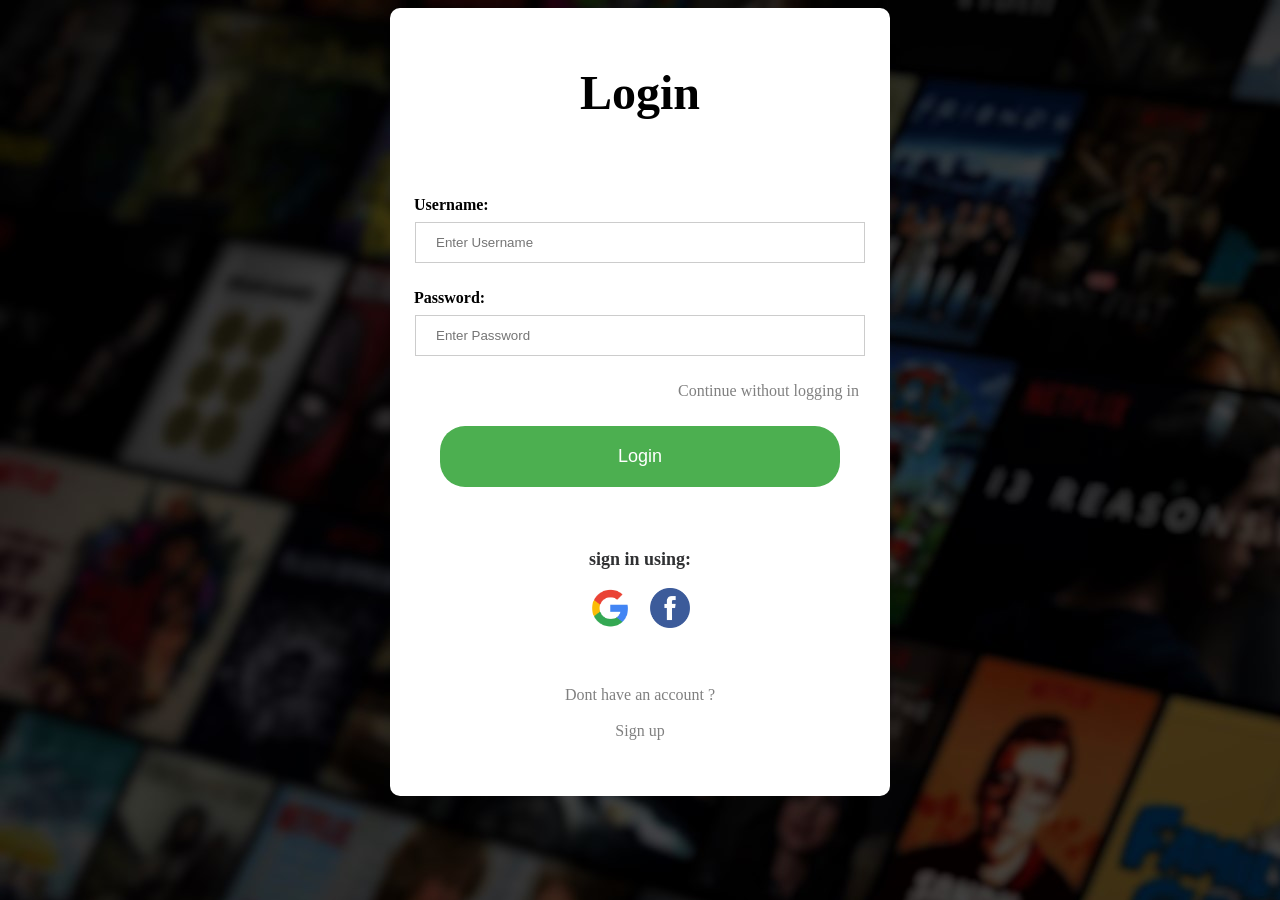
<file: login.html>
<html>
<head>
<link type="text/css" rel="stylesheet" href="css\login.css">
<title>Login test</title>
</head>
<body background="image\netflixbg.jpg">


<div class="container">

<br> <br>
<h1> <center>  <font face="calibri" size="50px"> <b> Login </font> </center></b> </h1> <br> <br> <br>

<form>
<div class="container">

    <label for="uname"><b> &nbsp &nbsp &nbsp Username: </font></b></label>
  <center>  <input type="text" placeholder="Enter Username" name="uname" required> </center> <br>

    <label for="psw"><b> &nbsp &nbsp &nbsp Password:</b></label>
  <center>  <input type="password" placeholder="Enter Password" name="psw" required> </center> <br> 
  
 &nbsp &nbsp &nbsp &nbsp &nbsp &nbsp  &nbsp &nbsp &nbsp &nbsp &nbsp &nbsp &nbsp &nbsp &nbsp &nbsp &nbsp &nbsp  &nbsp &nbsp &nbsp &nbsp &nbsp &nbsp &nbsp  &nbsp &nbsp &nbsp &nbsp &nbsp &nbsp &nbsp  &nbsp &nbsp &nbsp &nbsp 
 
 <a href="moviespage.html">  <span class="psw"> <font color="grey"> Continue without logging in </font> </span> </a> <br> <br>
<center>
    <button type="submit"> <a href="moviespage.html"> <font color="white" size="4" > Login </font> </a> </button>  <br> <br> <br><br>
	<font size="4px" color="#303133"> <b>sign in using: </b> </font><br> <br>
	
	<a href="https://accounts.google.com/signin/v2/identifier?hl=en&passive=true&continue=https%3A%2F%2Fwww.google.com%2F&flowName=GlifWebSignIn&flowEntry=ServiceLogin">
	<img src="image\googlelogo.png" height="40px" width="40px" class="image"> 
	</a>
	&nbsp &nbsp
	<a href="https://en-gb.facebook.com/login/">
	<img src="image\facebook.png" height="40px" width="40px" class="image"> 
	</a>
	<br> <br> <br> <br>
	<font color="grey"> Dont have an account ? </font>  <br> <br>
	 <a href="signup.html"> <font color="grey">Sign up </font> </a> 
	
	
	
  
  </div>
</center>

</body>
</html>
</file>
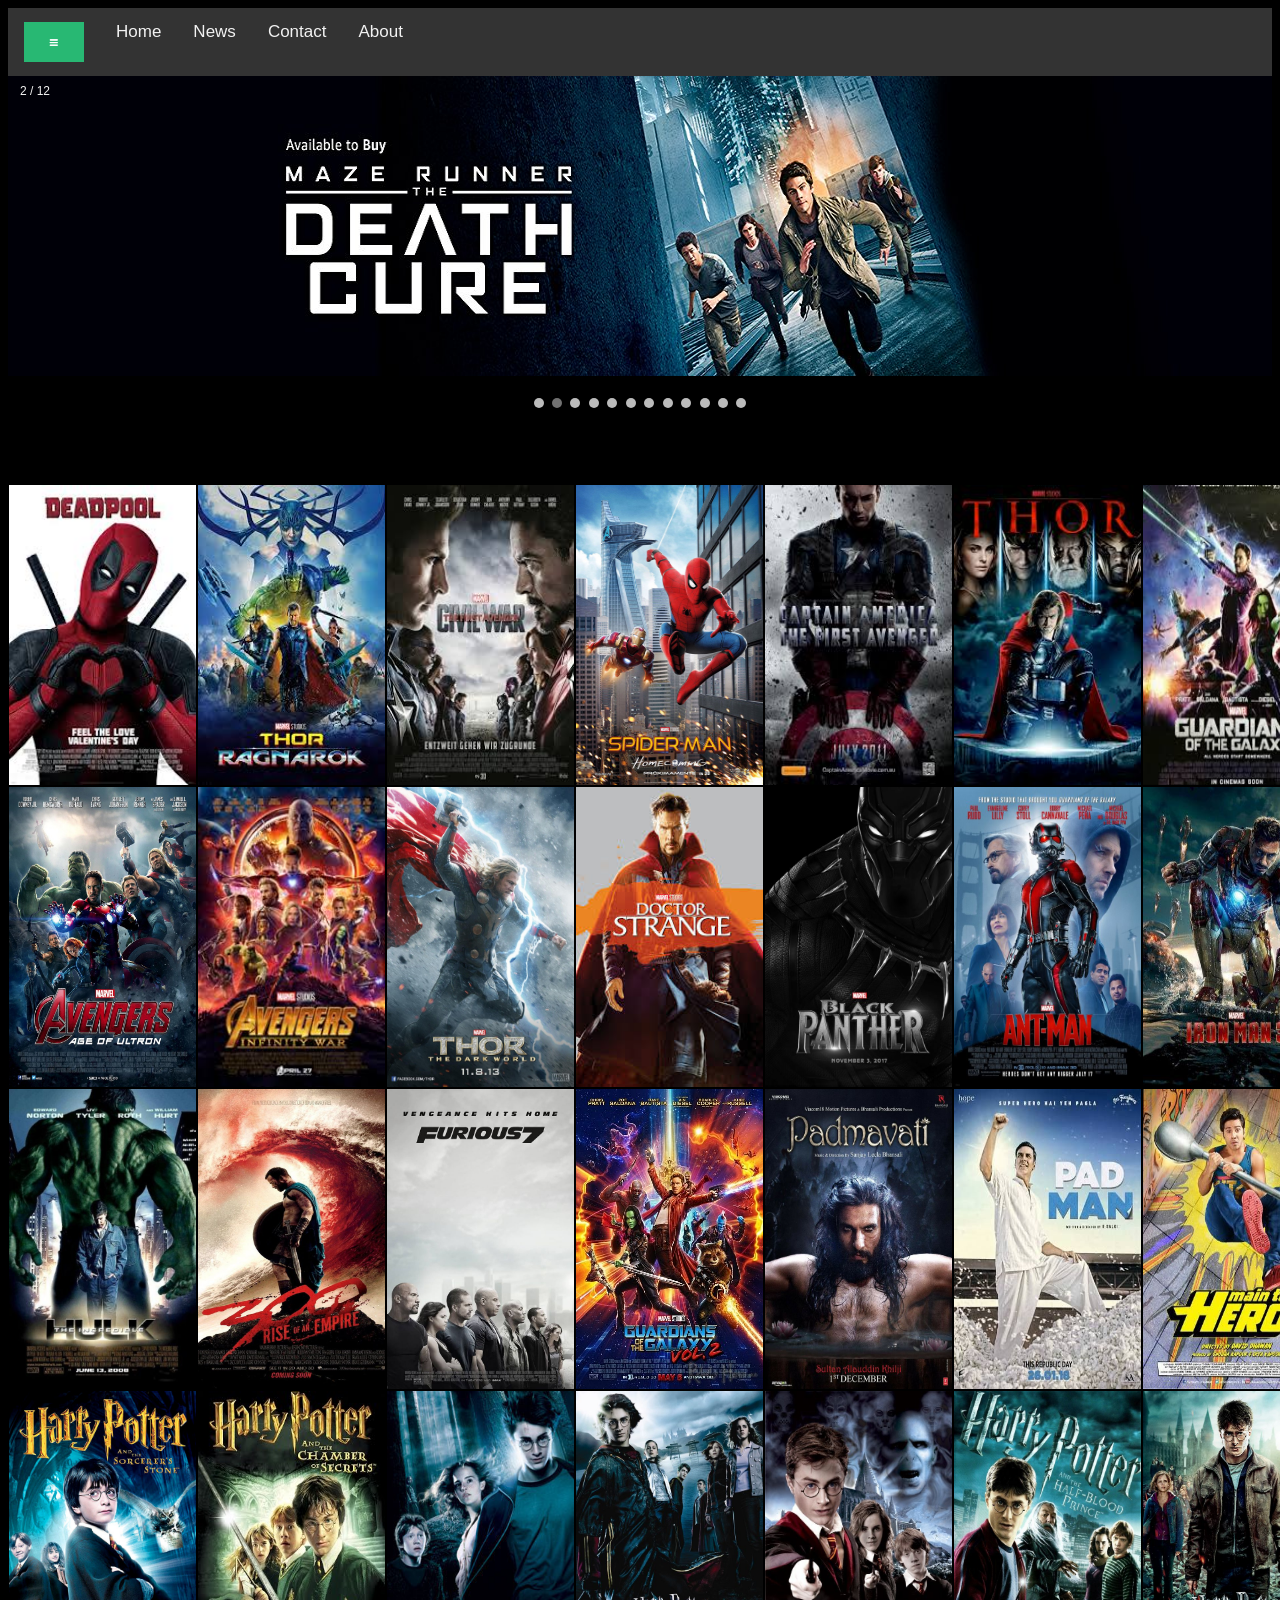
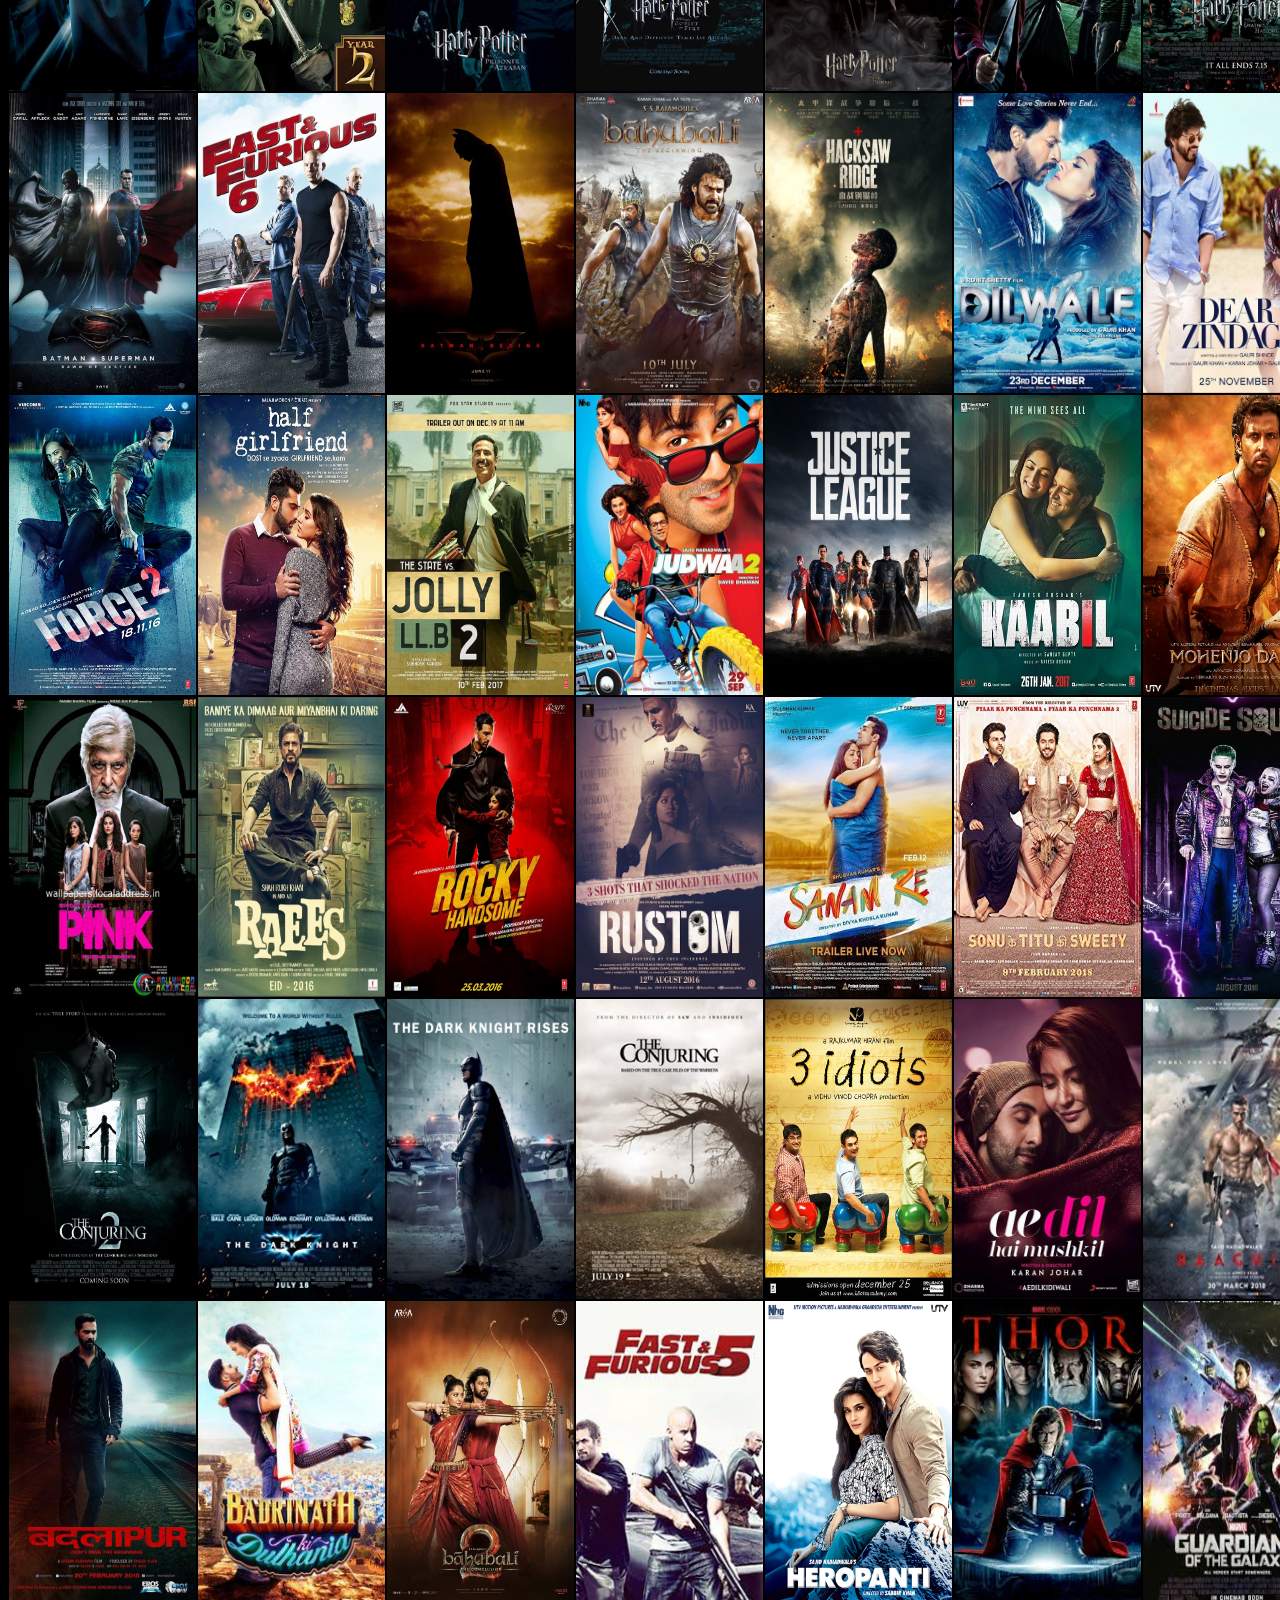
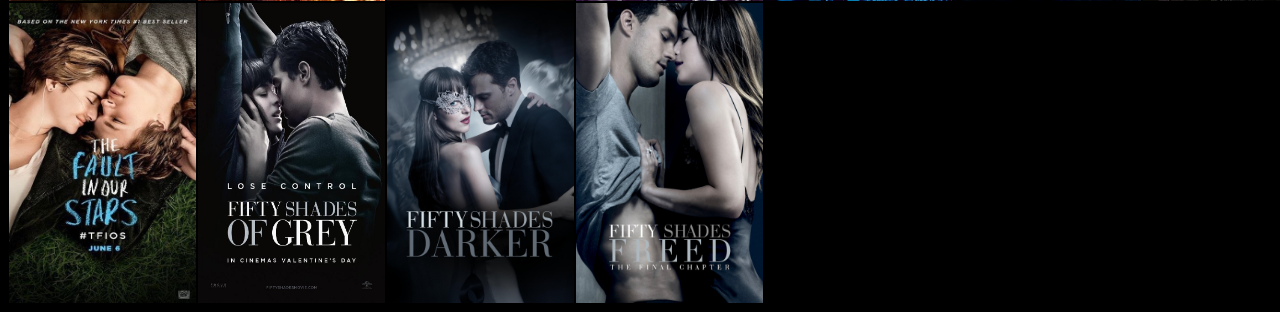
<file: moviespage.html>
<html>
<head>
		<title> streamflix </title>		
		<link type="text/css" rel="stylesheet" href="css\movies.css">		
</head>
<body bgcolor="black">




<div id="mySidenav" class="sidenav">
  <a href="javascript:void(0)" class="closebtn" onclick="closeNav()">&times;</a>
  <a href="moviespage.html">Home</a>
  <a href="action.html">Action</a>
  <a href="romance.html">Romance</a>
  <a href="thrill.html">Thrill</a>
  <a href="hollywood.html"> Hollywood </a>
  <a href="bollywood.html"> Bollywood </a>  
  <a href="comedy.html"> Comedy </a>  
</div>




<div class="topnav">
 <a><span onclick="openNav()"> <img src="image\sidenav.gif" height=40px width=60px> </span> </a> 
  <a href="moviespage.html">Home</a>
  <a href="https://www.imdb.com/"> News </a>
  <a href="#contact">Contact</a>
  <a href="about.html">About</a> 
</div>
<script>
function openNav() {
    document.getElementById("mySidenav").style.width = "250px";
    document.getElementById("main").style.marginLeft = "250px";
    document.body.style.backgroundColor = "rgba(0,0,0,0.4)";
}

function closeNav() {
    document.getElementById("mySidenav").style.width = "0";
    document.getElementById("main").style.marginLeft= "0";
    document.body.style.backgroundColor = "black";
}
</script>


<div class="slideshow-container">

<div class="mySlides fade">
  <div class="numbertext">1 / 12</div>
  <img src="image\movie banner\1.jpg"  height=300px style="width:100%">
  <div class="text"></div>
</div>

<div class="mySlides fade">
  <div class="numbertext">2 / 12</div>
  <img src="image\movie banner\2.jpg" height=300px style="width:100%">
  
</div>

<div class="mySlides fade">
  <div class="numbertext">3 / 12</div>
  <img src="image\movie banner\4.jpg" height=300px style="width:100%">  
</div>

<div class="mySlides fade">
  <div class="numbertext">4 / 12</div>
  <img src="image\movie banner\5.jpg" height=300px style="width:100%">  
</div>

<div class="mySlides fade">
  <div class="numbertext">5 / 12</div>
  <img src="image\movie banner\6.jpg" height=300px style="width:100%">  
</div>

<div class="mySlides fade">
  <div class="numbertext">6 / 12</div>
  <img src="image\movie banner\7.jpg" height=300px style="width:100%">  
</div>

<div class="mySlides fade">
  <div class="numbertext">7 / 12</div>
  <img src="image\movie banner\8.jpg" height=300px style="width:100%">  
</div>

<div class="mySlides fade">
  <div class="numbertext">8 / 12</div>
  <img src="image\movie banner\9.jpg" height=300px style="width:100%">  
</div>

<div class="mySlides fade">
  <div class="numbertext">9 / 12</div>
  <img src="image\movie banner\10.jpg" height=300px style="width:100%">  
</div>

<div class="mySlides fade">
  <div class="numbertext">10 / 12</div>
  <img src="image\movie banner\11.jpg" height=300px style="width:100%">  
</div>

<div class="mySlides fade">
  <div class="numbertext">11/ 12</div>
  <img src="image\movie banner\12.jpg" height=300px style="width:100%">  
</div>

<div class="mySlides fade">
  <div class="numbertext">12/ 12</div>
  <img src="image\movie banner\13.jpg" height=300px style="width:100%">  
</div>

</div>
<br>

<div style="text-align:center">
  <span class="dot"></span> 
  <span class="dot"></span> 
  <span class="dot"></span> 
  <span class="dot"></span> 
  <span class="dot"></span> 
  <span class="dot"></span> 
  <span class="dot"></span> 
  <span class="dot"></span> 
  <span class="dot"></span> 
  <span class="dot"></span> 
  <span class="dot"></span> 
  <span class="dot"></span> 
</div>

<script>
var slideIndex = 0;
showSlides();

function showSlides() {
    var i;
    var slides = document.getElementsByClassName("mySlides");
    var dots = document.getElementsByClassName("dot");
    for (i = 0; i < slides.length; i++) {
       slides[i].style.display = "none";  
    }
    slideIndex++;
    if (slideIndex > slides.length) {slideIndex = 1}    
    for (i = 0; i < dots.length; i++) {
        dots[i].className = dots[i].className.replace(" active", "");
    }
    slides[slideIndex-1].style.display = "block";  
    dots[slideIndex-1].className += " active";
    setTimeout(showSlides, 2000); // Change image every 2 seconds
}
</script>








<br> <br> <br> <br>







<table style="width:100%" cellspacing="0" >
<tr>
<td>
	<div class="container">
	<a href="videopage/deadpool.html">
	<img src="image/deadpool.jpg" class="image" >
	</a>
	<div class="middle">
    <div class="text">Deadpool</div>
	</div>
	</div>
</td>

<td>
	<div class="container">
	<a href="videopage/thorragnarok.html">
	<img src="image/thorragnarok.jpg" class="image" >
	</a>
	<div class="middle">
    <div class="text"> Thor ragnarok </div>
	</div>
	</div>
</td>


<td>
	<div class="container">
	<a href="videopage/civilwar.html">	
	<img src="image/civilwar.jpg" class="image">
	</a>
	<div class="middle">
    <div class="text">Captain america:civil war</div>
	</div>
	</div>
</td>

<td>
	<div class="container">
	<a href="videopage/homecoming.html">
	<img src="image/homecoming.jpg" class="image">
	</a>
	<div class="middle">
    <div class="text">spider-man homecoming </div>
	</div>
	</div>
</td>	



<td>
	<div class="container">
	<a href="videopage/ca1.html">
	<img src="image/ca1.jpg" class="image">
	</a>
	<div class="middle">
    <div class="text">Captain america:First avenger</div>
	</div>
	</div>
</td>



<td>
	<div class="container">
	<a href="videopage/thor1.html">
	<img src="image/thor1.jpg" class="image">
	</a>
	<div class="middle">
    <div class="text">THOR 1</div>
	</div>
	</div>
</td>


<td>
	<div class="container">
	<a href="videopage/guardians.html">
	<img src="image/guardians1.jpg" class="image">
	</a>
	<div class="middle">
    <div class="text">Guardians of the galaxy</div>
	</div>
	</div>
</td>
</tr>
</table>



<table style="width:100%" cellspacing="0" >
<tr>
<td>
	<div class="container">
	<a href="videopage/ultron.html">
	<img src="image/ultron.jpg" class="image">
	</a>
	<div class="middle">
    <div class="text">Avengers:age of ultron</div>
	</div>
	</div>
</td>


<td>
	<div class="container">
	<a href="videopage/infinitywar.html">
	<img src="image/infinitywar.jpg" class="image">
	</a>
	<div class="middle">
    <div class="text">Avnegers:Infinity war</div>
	</div>
	</div>
</td>


<td>
	<div class="container">
	<a href="videopage/thordarkworld.html">
	<img src="image/thordarkworld.jpg" class="image">
	</a>
	<div class="middle">
    <div class="text">Thor:the dark world</div>
	</div>
	</div>
</td>

  
<td>
	<div class="container">
	<a href="videopage/strange.html">
	<img src="image/strange.jpg" class="image">
	</a>
	<div class="middle">
    <div class="text">Doctor strange</div>
	</div>
	</div>
</td>


<td>
<div class="container">
	<a href="videopage/blackpanther.html">
	<img src="image/blackpanther.jpg" class="image">
	</a>
	<div class="middle">
    <div class="text">Black panther</div>
	</div>
	</div>
</td>


<td>
<div class="container">
	<a href="videopage/ant man.html">
	<img src="image/ant man.jpg" class="image">
	</a>
	<div class="middle">
    <div class="text">Ant Man</div>
	</div>
	</div>
</td>

<td>
<div class="container">
	<a href="videopage/ironman3.html">
	<img src="image/ironman3.jpg" class="image">
	</a>
	<div class="middle">
    <div class="text">Iron man 3</div>
	</div>
	</div>
</td>
</tr>
</table>




<table style="width:100%" cellspacing="0" >
<tr>
<td>
	<div class="container">
	<a href="videopage/hulk.html">
	<img src="image/hulk.jpg" class="image" >
	</a>
	<div class="middle">
    <div class="text">The incredible hulk</div>
	</div>
	</div>
</td>

<td>
	<div class="container">
	<a href="videopage/300.html">
	<img src="image/300.jpg" class="image" >
	</a>
	<div class="middle">
    <div class="text"> 300 BC Rise of empire </div>
	</div>
	</div>
</td>


<td>
	<div class="container">
	<a href="videopage/fast7.html">	
	<img src="image/fast7.jpg" class="image">
	</a>
	<div class="middle">
    <div class="text">Fast and furious 7</div>
	</div>
	</div>
</td>

<td>
	<div class="container">
	<a href="videopage/guardians2.html">
	<img src="image/guardians2.jpg" class="image">
	</a>
	<div class="middle">
    <div class="text">Guardians of the galaxy 2 </div>
	</div>
	</div>
</td>	



<td>
	<div class="container">
	<a href="videopage/padmaavat.html">
	<img src="image/padmavat.jpg" class="image">
	</a>
	<div class="middle">
    <div class="text">Padmaavat</div>
	</div>
	</div>
</td>



<td>
	<div class="container">
	<a href="videopage/padman.html">
	<img src="image/padman.jpg" class="image">
	</a>
	<div class="middle">
    <div class="text">Padman</div>
	</div>
	</div>
</td>


<td>
	<div class="container">
	<a href="videopage/mainterahero.html">
	<img src="image/mein tera hero.jpg" class="image">
	</a>
	<div class="middle">
    <div class="text">Main tera hero</div>
	</div>
	</div>
</td>
</tr>
</table>




<table style="width:100%" cellspacing="0" >
<tr>
<td>
	<div class="container">
	<a href="videopage/hp1.html">
	<img src="image/hp1.jpg" class="image" >
	</a>
	<div class="middle">
    <div class="text">Harry potter 1</div>
	</div>
	</div>
</td>

<td>
	<div class="container">
	<a href="videopage/hp2.html">
	<img src="image/hp2.jpg" class="image" >
	</a>
	<div class="middle">
    <div class="text"> Harry potter 2 </div>
	</div>
	</div>
</td>


<td>
	<div class="container">
	<a href="videopage/hp3.html">	
	<img src="image/hp3.jpg" class="image">
	</a>
	<div class="middle">
    <div class="text">Harry potter 3</div>
	</div>
	</div>
</td>

<td>
	<div class="container">
	<a href="videopage/hp4.html">
	<img src="image/hp4.jpg" class="image">
	</a>
	<div class="middle">
    <div class="text">Harry potter 4</div>
	</div>
	</div>
</td>	



<td>
	<div class="container">
	<a href="videopage/hp5.html">
	<img src="image/hp5.jpg" class="image">
	</a>
	<div class="middle">
    <div class="text">Harry potter 5</div>
	</div>
	</div>
</td>



<td>
	<div class="container">
	<a href="videopage/hp6.html">
	<img src="image/hp6.jpg" class="image">
	</a>
	<div class="middle">
    <div class="text">Harry potter 6</div>
	</div>
	</div>
</td>


<td>
	<div class="container">
	<a href="videopage/hp7.html">
	<img src="image/hp7.jpg" class="image">
	</a>
	<div class="middle">
    <div class="text">Harry potter 7</div>
	</div>
	</div>
</td>
</tr>
</table>





<table style="width:100%" cellspacing="0" >
<tr>
<td>
	<div class="container">
	<a href="videopage/dawnofjustice.html">
	<img src="image/batman vs superman.jpg" class="image" >
	</a>
	<div class="middle">
    <div class="text">Batman VS superman</div>
	</div>
	</div>
</td>

<td>
	<div class="container">
	<a href="videopage/fast6.html">
	<img src="image/fast6.jpg" class="image" >
	</a>
	<div class="middle">
    <div class="text"> Fast and furious 6 </div>
	</div>
	</div>
</td>


<td>
	<div class="container">
	<a href="videopage/batmanbegins.html">	
	<img src="image/batman begins 2005.jpg" class="image">
	</a>
	<div class="middle">
    <div class="text">Batman begins 2005</div>
	</div>
	</div>
</td>

<td>
	<div class="container">
	<a href="videopage/bahubali.html">
	<img src="image/bahubali.jpg" class="image">
	</a>
	<div class="middle">
    <div class="text">Bahubali </div>
	</div>
	</div>
</td>	



<td>
	<div class="container">
	<a href="videopage/hacksawridge.html">
	<img src="image/hacksaw_ridge.jpg" class="image">
	</a>
	<div class="middle">
    <div class="text">Hacksaw Ridge</div>
	</div>
	</div>
</td>



<td>
	<div class="container">
	<a href="videopage/dilwale.html">
	<img src="image/dilwale.jpg" class="image">
	</a>
	<div class="middle">
    <div class="text">Dilwale</div>
	</div>
	</div>
</td>


<td>
	<div class="container">
	<a href="videopage/dearzindagi.html">
	<img src="image/dear zindagi.jpg" class="image">
	</a>
	<div class="middle">
    <div class="text">Dear zindagi</div>
	</div>
	</div>
</td>
</tr>
</table>






<table style="width:100%" cellspacing="0" >
<tr>
<td>
	<div class="container">
	<a href="videopage/force2.html">
	<img src="image/Force-2.jpg" class="image" >
	</a>
	<div class="middle">
    <div class="text">Force 2</div>
	</div>
	</div>
</td>

<td>
	<div class="container">
	<a href="videopage/halfgirlfriend.html">
	<img src="image/half girlfriend .jpg" class="image" >
	</a>
	<div class="middle">
    <div class="text"> Half girlfriend </div>
	</div>
	</div>
</td>


<td>
	<div class="container">
	<a href="videopage/jolly2.html">	
	<img src="image/jolly llb 2.jpg" class="image">
	</a>
	<div class="middle">
    <div class="text">Jolly LLB 2</div>
	</div>
	</div>
</td>

<td>
	<div class="container">
	<a href="videopage/judwaa2.html">
	<img src="image/judwaa 2.jpg" class="image">
	</a>
	<div class="middle">
    <div class="text">Judwaa 2</div>
	</div>
	</div>
</td>	



<td>
	<div class="container">
	<a href="videopage/justice.html">
	<img src="image/justice league.jpg" class="image">
	</a>
	<div class="middle">
    <div class="text"> Justice league </div>
	</div>
	</div>
</td>



<td>
	<div class="container">
	<a href="videopage/kaabil.html">
	<img src="image/kaabil.jpg" class="image">
	</a>
	<div class="middle">
    <div class="text">Kaabil</div>
	</div>
	</div>
</td>


<td>
	<div class="container">
	<a href="videopage/mohenjodaro.html">
	<img src="image/mohenjodaro1.jpg" class="image">
	</a>
	<div class="middle">
    <div class="text">Mohenjodaro</div>
	</div>
	</div>
</td>
</tr>
</table>





<table style="width:100%" cellspacing="0" >
<tr>
<td>
	<div class="container">
	<a href="videopage/pink.html">
	<img src="image/pink.jpg" class="image" >
	</a>
	<div class="middle">
    <div class="text">Pink</div>
	</div>
	</div>
</td>

<td>
	<div class="container">
	<a href="videopage/raees.html">
	<img src="image/raees.jpg" class="image" >
	</a>
	<div class="middle">
    <div class="text"> Raees </div>
	</div>
	</div>
</td>


<td>
	<div class="container">
	<a href="videopage/rocky.html">	
	<img src="image/rocky handsom.jpg" class="image">
	</a>
	<div class="middle">
    <div class="text">Rocky handsome</div>
	</div>
	</div>
</td>

<td>
	<div class="container">
	<a href="videopage/rustom.html">
	<img src="image/rustom.jpg" class="image">
	</a>
	<div class="middle">
    <div class="text">Rustom</div>
	</div>
	</div>
</td>	



<td>
	<div class="container">
	<a href="videopage/sanamre.html">
	<img src="image/sanam re .jpg" class="image">
	</a>
	<div class="middle">
    <div class="text"> Sanam re </div>
	</div>
	</div>
</td>



<td>
	<div class="container">
	<a href="videopage/sonu.html">
	<img src="image/sonu ke titu ki sweety.jpg" class="image">
	</a>
	<div class="middle">
    <div class="text"> Sonu ke titu ki sweety </div>
	</div>
	</div>
</td>


<td>
	<div class="container">
	<a href="videopage/suicidesquad.html">
	<img src="image/suicide squad.jpg" class="image">
	</a>
	<div class="middle">
    <div class="text">Suicide squad</div>
	</div>
	</div>
</td>
</tr>
</table>





<table style="width:100%" cellspacing="0" >
<tr>
<td>
	<div class="container">
	<a href="videopage/conjuring2.html">
	<img src="image/the conjuring 2.jpg" class="image" >
	</a>
	<div class="middle">
    <div class="text">The conjuring 2</div>
	</div>
	</div>
</td>

<td>
	<div class="container">
	<a href="videopage/darknight.html">
	<img src="image/dark1.jpg" class="image" >
	</a>
	<div class="middle">
    <div class="text"> The Dark Knight 2008 </div>
	</div>
	</div>
</td>


<td>
	<div class="container">
	<a href="videopage/darknightrises.html">	
	<img src="image/dark2.jpg" class="image">
	</a>
	<div class="middle">
    <div class="text">The dark Knight Rises</div>
	</div>
	</div>
</td>

<td>
	<div class="container">
	<a href="videopage/conjuring.html">
	<img src="image/conjuring.jpg" class="image">
	</a>
	<div class="middle">
    <div class="text"> The conjuring </div>
	</div>
	</div>
</td>	



<td>
	<div class="container">
	<a href="videopage/idiots.html">
	<img src="image/3 idiots.jpg" class="image">
	</a>
	<div class="middle">
    <div class="text">3 Idiots</div>
	</div>
	</div>
</td>



<td>
	<div class="container">
	<a href="videopage/adhm.html">
	<img src="image/ae dil hai mushkil.jpg" class="image">
	</a>
	<div class="middle">
    <div class="text">Ae dil hai mushkil</div>
	</div>
	</div>
</td>


<td>
	<div class="container">
	<a href="videopage/baghi2.html">
	<img src="image/baghi2 poster.jpg" class="image">
	</a>
	<div class="middle">
    <div class="text">Baaghi 2</div>
	</div>
	</div>
</td>
</tr>
</table>








<table style="width:100%" cellspacing="0" >
<tr>
<td>
	<div class="container">
	<a href="videopage/badlapur.html">
	<img src="image/badlapur.jpg" class="image" >
	</a>
	<div class="middle">
    <div class="text">Badlapur</div>
	</div>
	</div>
</td>

<td>
	<div class="container">
	<a href="videopage/badri.html">
	<img src="image/badrinath ki dhulania.jpg" class="image" >
	</a>
	<div class="middle">
    <div class="text"> Badrinath ki dulhania </div>
	</div>
	</div>
</td>


<td>
	<div class="container">
	<a href="videopage/bahubali2.html">	
	<img src="image/Bahubali-2.jpg" class="image">
	</a>
	<div class="middle">
    <div class="text">Bahubali 2</div>
	</div>
	</div>
</td>

<td>
	<div class="container">
	<a href="videopage/fast5.html">
	<img src="image/fast5.jpg" class="image">
	</a>
	<div class="middle">
    <div class="text">Fast and Furious 5 </div>
	</div>
	</div>
</td>	



<td>
	<div class="container">
	<a href="videopage/heropanti.html">
	<img src="image/heropanti.jpg" class="image">
	</a>
	<div class="middle">
    <div class="text">Heropanti</div>
	</div>
	</div>
</td>



<td>
	<div class="container">
	<a href="videopage/thor1.html">
	<img src="image/thor1.jpg" class="image">
	</a>
	<div class="middle">
    <div class="text">THOR 1</div>
	</div>
	</div>
</td>


<td>
	<div class="container">
	<a href="videopage/guardians.html">
	<img src="image/guardians1.jpg" class="image">
	</a>
	<div class="middle">
    <div class="text">Guardians of the galaxy</div>
	</div>
	</div>
</td>
</tr>
</table>






<table style="width:100%" cellspacing="0" >
<tr>
<td>
	<div class="container">
	<a href="videopage/fault.html">
	<img src="image/fault.jpg" class="image" >
	</a>
	<div class="middle">
    <div class="text">The Fault in our stars</div>
	</div>
	</div>
</td>


<td>
	<div class="container">
	<a href="videopage/fsog.html">
	<img src="image/fsog.jpg" class="image" >
	</a>
	<div class="middle">
    <div class="text">Fifty shades of grey</div>
	</div>
	</div>
</td>


<td>
	<div class="container">
	<a href="videopage/fsd.html">
	<img src="image/fsd.jpg" class="image" >
	</a>
	<div class="middle">
    <div class="text">Fifty shades darker</div>
	</div>
	</div>
</td>


<td>
	<div class="container">
	<a href="videopage/fsf.html">
	<img src="image/fsf.jpg" class="image" >
	</a>
	<div class="middle">
    <div class="text">Fifty shades freed</div>
	</div>
	</div>
</td>

<td>
<div class="container">
</div>
</td>

<td>
<div class="container">
</div>
</td>

<td>
<div class="container">
</div>
</td>

</tr>
</table>








	
  
</div>
</body>
</html>
</file>
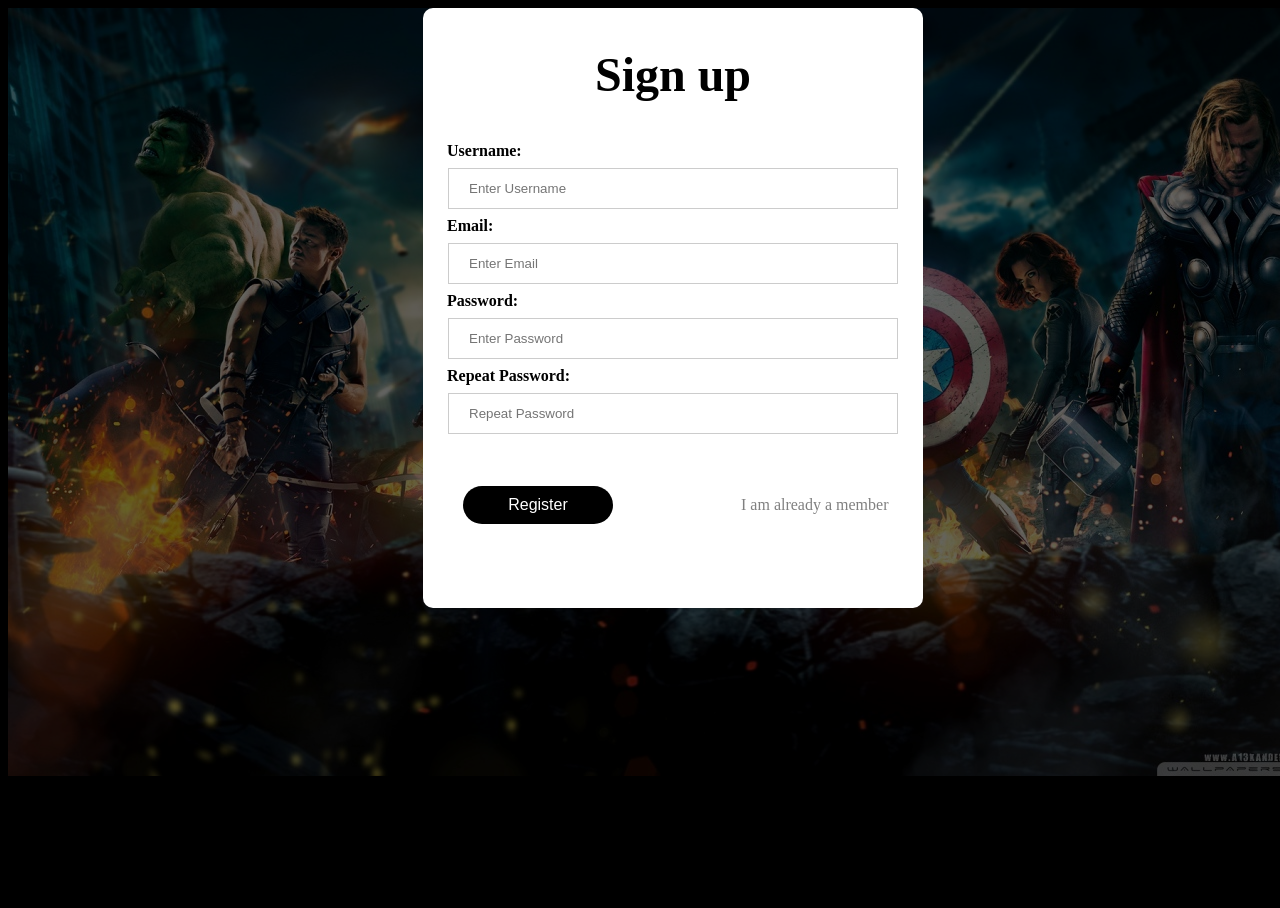
<file: signup.html>
<html>
<head>
<link type="text/css" rel="stylesheet" href="css\signup.css" >
<title>
Signup
</title>
</head>
<body bgcolor="black">
<div class="slideshow-container">

<div class="mySlides fade">
  <div class="image">
  <img src="image\avengerss.jpg" >
  </div>
  <div class="text"></div>
</div>

<div class="mySlides fade">

<div class="image">  
  <img src="image\justices.jpg">
  </div>
  
</div>

<div class="mySlides fade">

<div class="image">  
  <img src="image\thors.jpg">  
  </div>
</div>

<div class="mySlides fade">
<div class="image">  
  <img src="image\avengerss2.jpg">
  </div>
 </div>
  
  <div class="mySlides fade">
<div class="image">  
  <img src="image\homecomings.jpg">  
  </div>
</div>
  
</div>





</div>

<div style="text-align:center">
  <span class="dot"></span> 
  <span class="dot"></span> 
  <span class="dot"></span> 
  <span class="dot"></span> 
  <span class="dot"></span> 
  </div>


  
  <script>
var slideIndex = 0;
showSlides();

function showSlides() {
    var i;
    var slides = document.getElementsByClassName("mySlides");
    var dots = document.getElementsByClassName("dot");
    for (i = 0; i < slides.length; i++) {
       slides[i].style.display = "none";  
    }
    slideIndex++;
    if (slideIndex > slides.length) {slideIndex = 1}    
    for (i = 0; i < dots.length; i++) {
        dots[i].className = dots[i].className.replace(" active", "");
    }
    slides[slideIndex-1].style.display = "block";  
    dots[slideIndex-1].className += " active";
    setTimeout(showSlides, 4000); // Change image every 4 seconds
}
</script>


<div class="slideshow-container">


<div class="container">
<br> 
<h1> <center>  <font face="calibri" size="40px"> <b> Sign up </font> </center></b> </h1> <br> 
<form action="signup.php" method="post">


    <label for="uname"><b> &nbsp &nbsp &nbsp Username: </font></b></label>
  <center>  <input type="text" placeholder="Enter Username" name="username" required> </center> 
  
  <label for="uname"><b> &nbsp &nbsp &nbsp Email: </font></b></label>
  <center>  <input type="text" placeholder="Enter Email" name="email" required> </center> 
  
  <label for="psw"><b> &nbsp &nbsp &nbsp Password:</b></label>
  <center>  <input type="password" placeholder="Enter Password" name="password" required> </center> 
  
  <label for="psw"><b> &nbsp &nbsp &nbsp  Repeat Password:</b></label>
  <center>  <input type="password" placeholder="Repeat Password" name="rpassword" required> </center>
  
 <br> <br>
   &nbsp  &nbsp &nbsp &nbsp &nbsp <button type="submit">  <font color="white" size="3" > Register </font> </button>
  &nbsp  &nbsp &nbsp &nbsp  &nbsp &nbsp &nbsp  &nbsp &nbsp &nbsp &nbsp &nbsp  &nbsp &nbsp&nbsp &nbsp <a href="login.html"> <font color="grey" face="calibri">  I am already a member  </font> </a>
  </form>



</div>
</div>
</body>
</html>
</file>
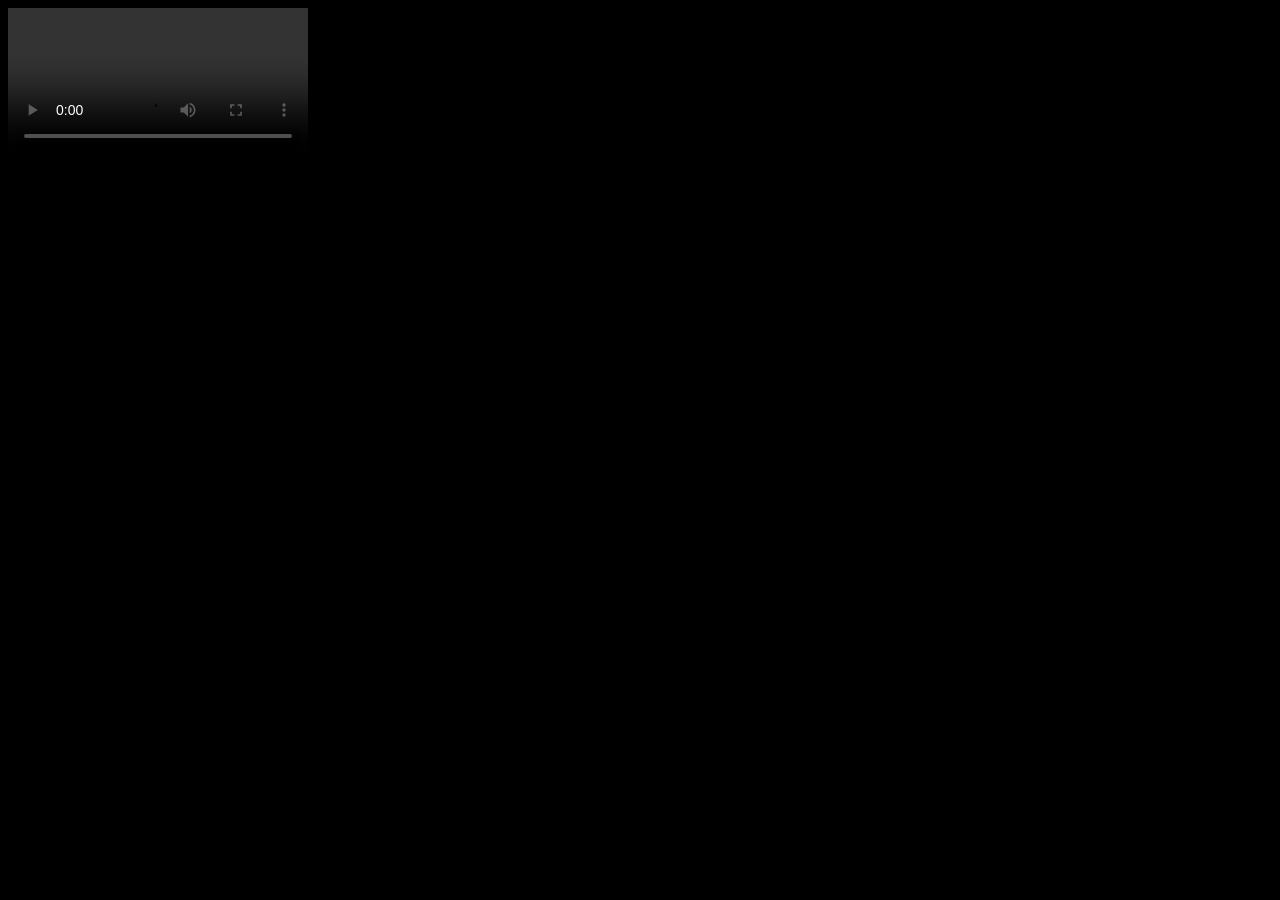
<file: videopage/300.html>
<html>
<head>
<link type="text/css" rel="stylesheet" href="C:\Users\T P SINGH\Desktop\project\css\video.css">
</head>
<body bgcolor="black">

<video class="dimensions"  controls>
  <source src="C:\Entertainment\Videos\Movies\300(2006)1080p[Dual Audio] [Eng-Hindi]Current_HD\300(2006)1080p[Dual Audio] [Eng-Hindi]Current_HD.mkv" type="video/mp4">  
</video>
</body>
</html>
</file>
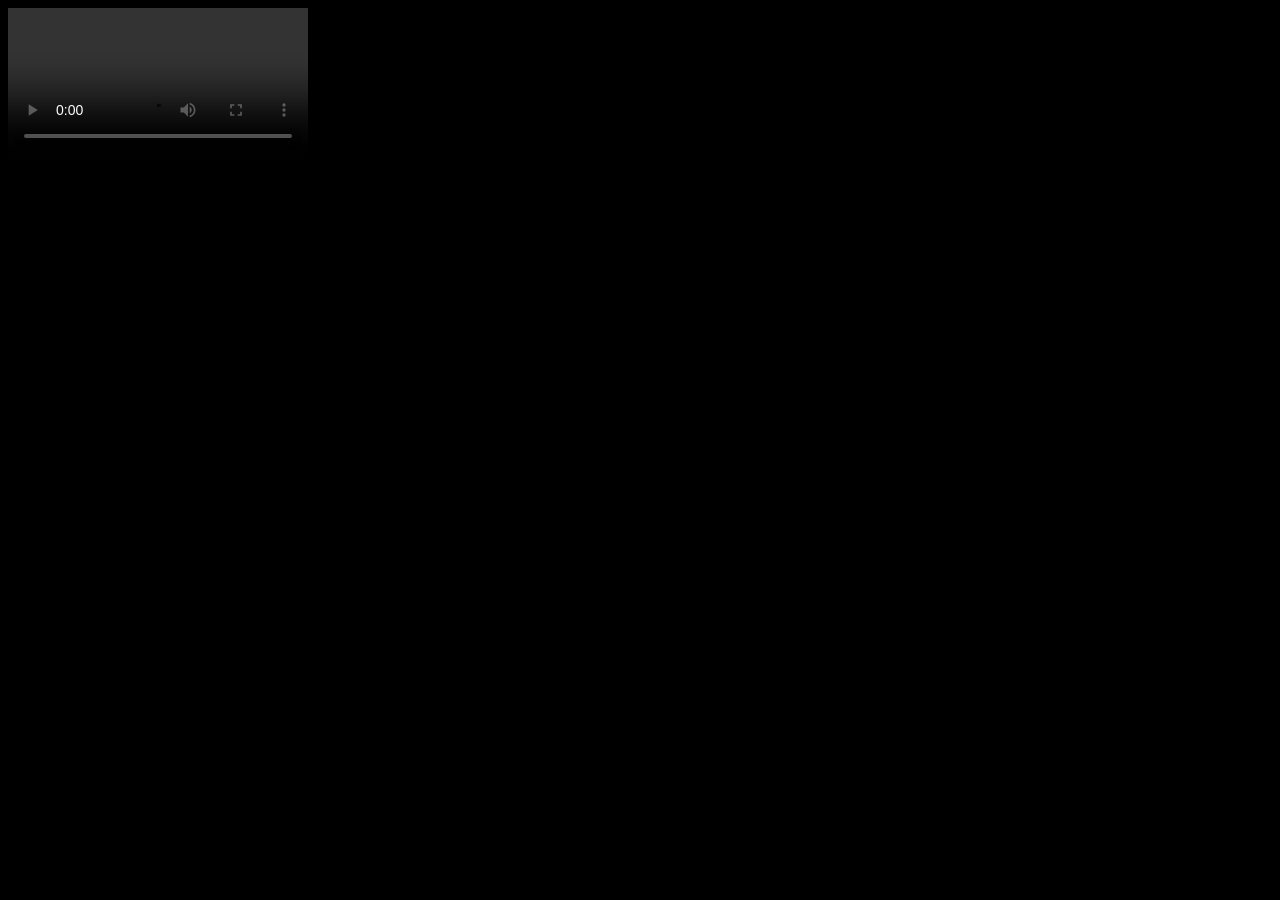
<file: videopage/adhm.html>
<html>
<head>
<link type="text/css" rel="stylesheet" href="C:\Users\T P SINGH\Desktop\project\css\video.css">
</head>
<body bgcolor="black">

<video class="dimensions"  controls>
  <source src="C:\Entertainment\Videos\Movies\Ae dil hai mushkil.mp4" type="video/mp4">  
</video>
</body>
</html>
</file>
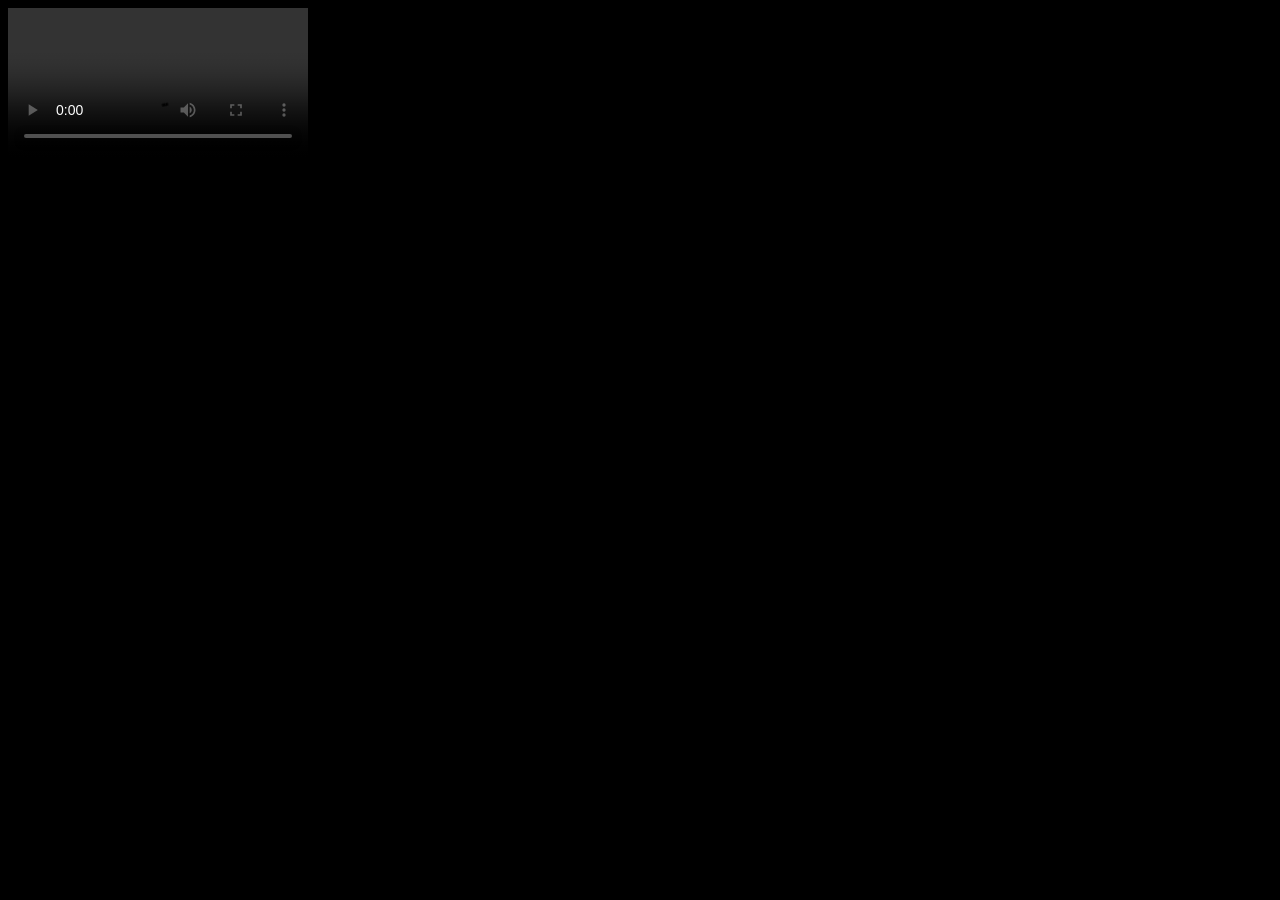
<file: videopage/antman.html>
<html>
<head>
<link type="text/css" rel="stylesheet" href="C:\Users\T P SINGH\Desktop\project\css\video.css">
</head>
<body bgcolor="black">

<video class="dimensions"  controls>
  <source src="C:\Entertainment\Videos\Movies\Marvel\Ant-Man_(2015)_BluRay_Dubbed_In_Hindi_by_-IPagal.mp4" type="video/mp4">  
</video>
</body>
</html>
</file>
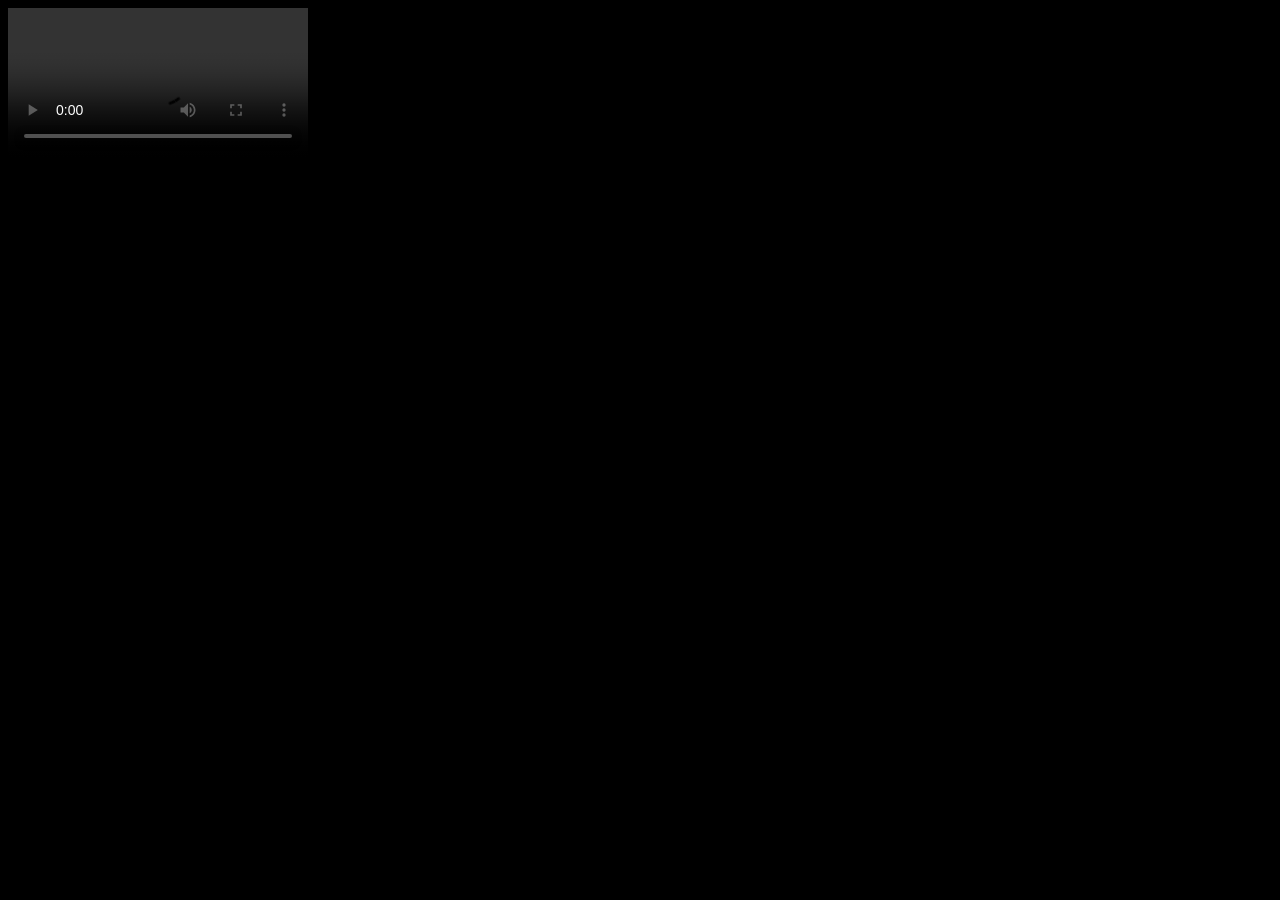
<file: videopage/badlapur.html>
<html>
<head>
<link type="text/css" rel="stylesheet" href="C:\Users\T P SINGH\Desktop\project\css\video.css">
</head>
<body bgcolor="black">

<video class="dimensions"  controls>
  <source src="C:\Entertainment\Videos\Movies\BADLAPUR.mp4" type="video/mp4">  
</video>
</body>
</html>
</file>
